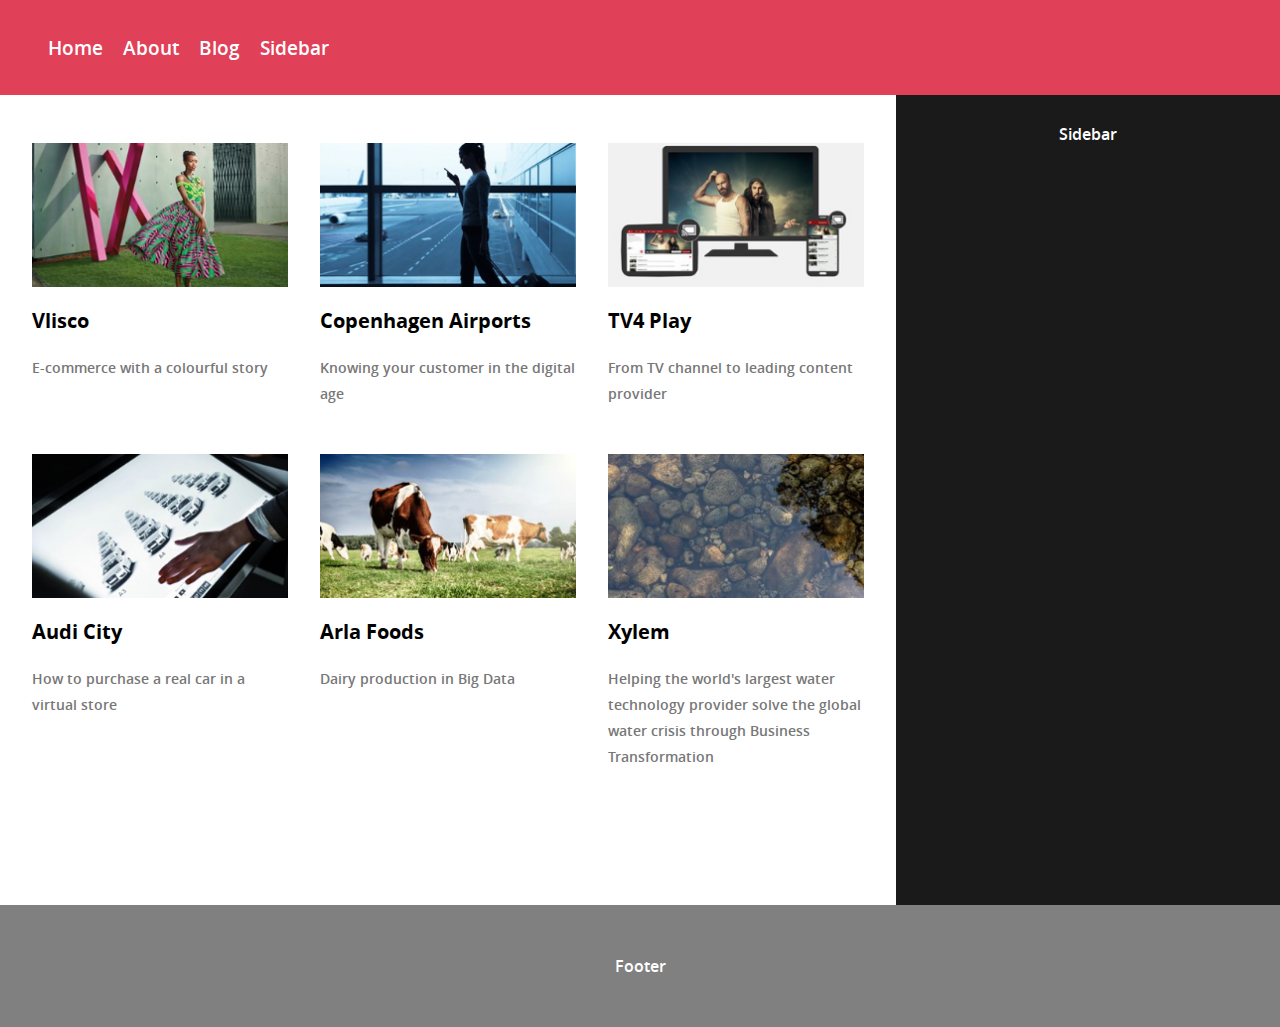
<file: index.html>
<!doctype html><html class=""><head><meta charset="utf-8"><title>UI library</title><meta name="description" content="UI library"><link rel="stylesheet" href="stylesheets/app-f744b58f62.css"><meta name="viewport" content="width=device-width,initial-scale=1"><link rel="apple-touch-icon" sizes="180x180" href="/apple-touch-icon.png"><link rel="icon" type="image/png" sizes="32x32" href="/favicon-32x32.png"><link rel="icon" type="image/png" sizes="16x16" href="/favicon-16x16.png"><link rel="manifest" href="/manifest.json"><link rel="mask-icon" href="/safari-pinned-tab.svg" color="#5bbad5"><meta name="theme-color" content="#ffffff"></head><body><header class="l-header" role="banner"><nav class="l-nav" role="navigation"><ul class="main-menu"><li><a href="#">Home</a></li><li><a href="#">About</a></li><li><a href="#">Blog</a></li><li><a href="#" id="sidebar-trigger">Sidebar</a></li></ul></nav></header><div class="l-page"><main class="l-main" role="main"><section><ul class="product-grid"><li class="product-grid-item"><a href="#" class="product-grid-item__link"><div class="product-grid-item__img" style="background-image: url('images/thumbnails/thumbnail-01-c153719222.jpg')"></div><h2 class="product-grid-item__title">Vlisco</h2><span class="product-grid-item__text">E-commerce with a colourful story</span></a></li><li class="product-grid-item"><a href="#" class="product-grid-item__link"><div class="product-grid-item__img" style="background-image: url('images/thumbnails/thumbnail-02-cd9298d377.jpg')"></div><h2 class="product-grid-item__title">Copenhagen Airports</h2><span class="product-grid-item__text">Knowing your customer in the digital age</span></a></li><li class="product-grid-item"><a href="#" class="product-grid-item__link"><div class="product-grid-item__img" style="background-image: url('images/thumbnails/thumbnail-03-416ea4a9ac.jpg')"></div><h2 class="product-grid-item__title">TV4 Play</h2><span class="product-grid-item__text">From TV channel to leading content provider</span></a></li><li class="product-grid-item"><a href="#" class="product-grid-item__link"><div class="product-grid-item__img" style="background-image: url('images/thumbnails/thumbnail-04-ee6ab28e1e.jpg')"></div><h2 class="product-grid-item__title">Audi City</h2><span class="product-grid-item__text">How to purchase a real car in a virtual store</span></a></li><li class="product-grid-item"><a href="#" class="product-grid-item__link"><div class="product-grid-item__img" style="background-image: url('images/thumbnails/thumbnail-05-8ef42cf335.jpg')"></div><h2 class="product-grid-item__title">Arla Foods</h2><span class="product-grid-item__text">Dairy production in Big Data</span></a></li><li class="product-grid-item"><a href="#" class="product-grid-item__link"><div class="product-grid-item__img" style="background-image: url('images/thumbnails/thumbnail-06-311e3b097e.jpg')"></div><h2 class="product-grid-item__title">Xylem</h2><span class="product-grid-item__text">Helping the world's largest water technology provider solve the global water crisis through Business Transformation</span></a></li></ul></section></main><aside id="sidebar" class="l-sidebar" role="complementary"><div class="sidebar-contents"><br>Sidebar</div></aside></div><footer class="l-footer" role="contentinfo">Footer</footer><script type="text/javascript" src="javascripts/app-465cd49a38b386f4a125.js"></script><script type="text/javascript">var _gaq = _gaq || [];
  _gaq.push(['_setAccount', 'UA-XXXXXXXX-X']);
  _gaq.push(['_setDomainName', '.xxx.xxx']);
  _gaq.push(['_trackPageview']);

  (function() {
    var ga = document.createElement('script'); ga.type = 'text/javascript'; ga.async = true;
    ga.src = ('https:' == document.location.protocol ? 'https://ssl' : 'http://www') + '.google-analytics.com/ga.js';
    var s = document.getElementsByTagName('script')[0]; s.parentNode.insertBefore(ga, s);
  })();</script></body></html>
</file>
